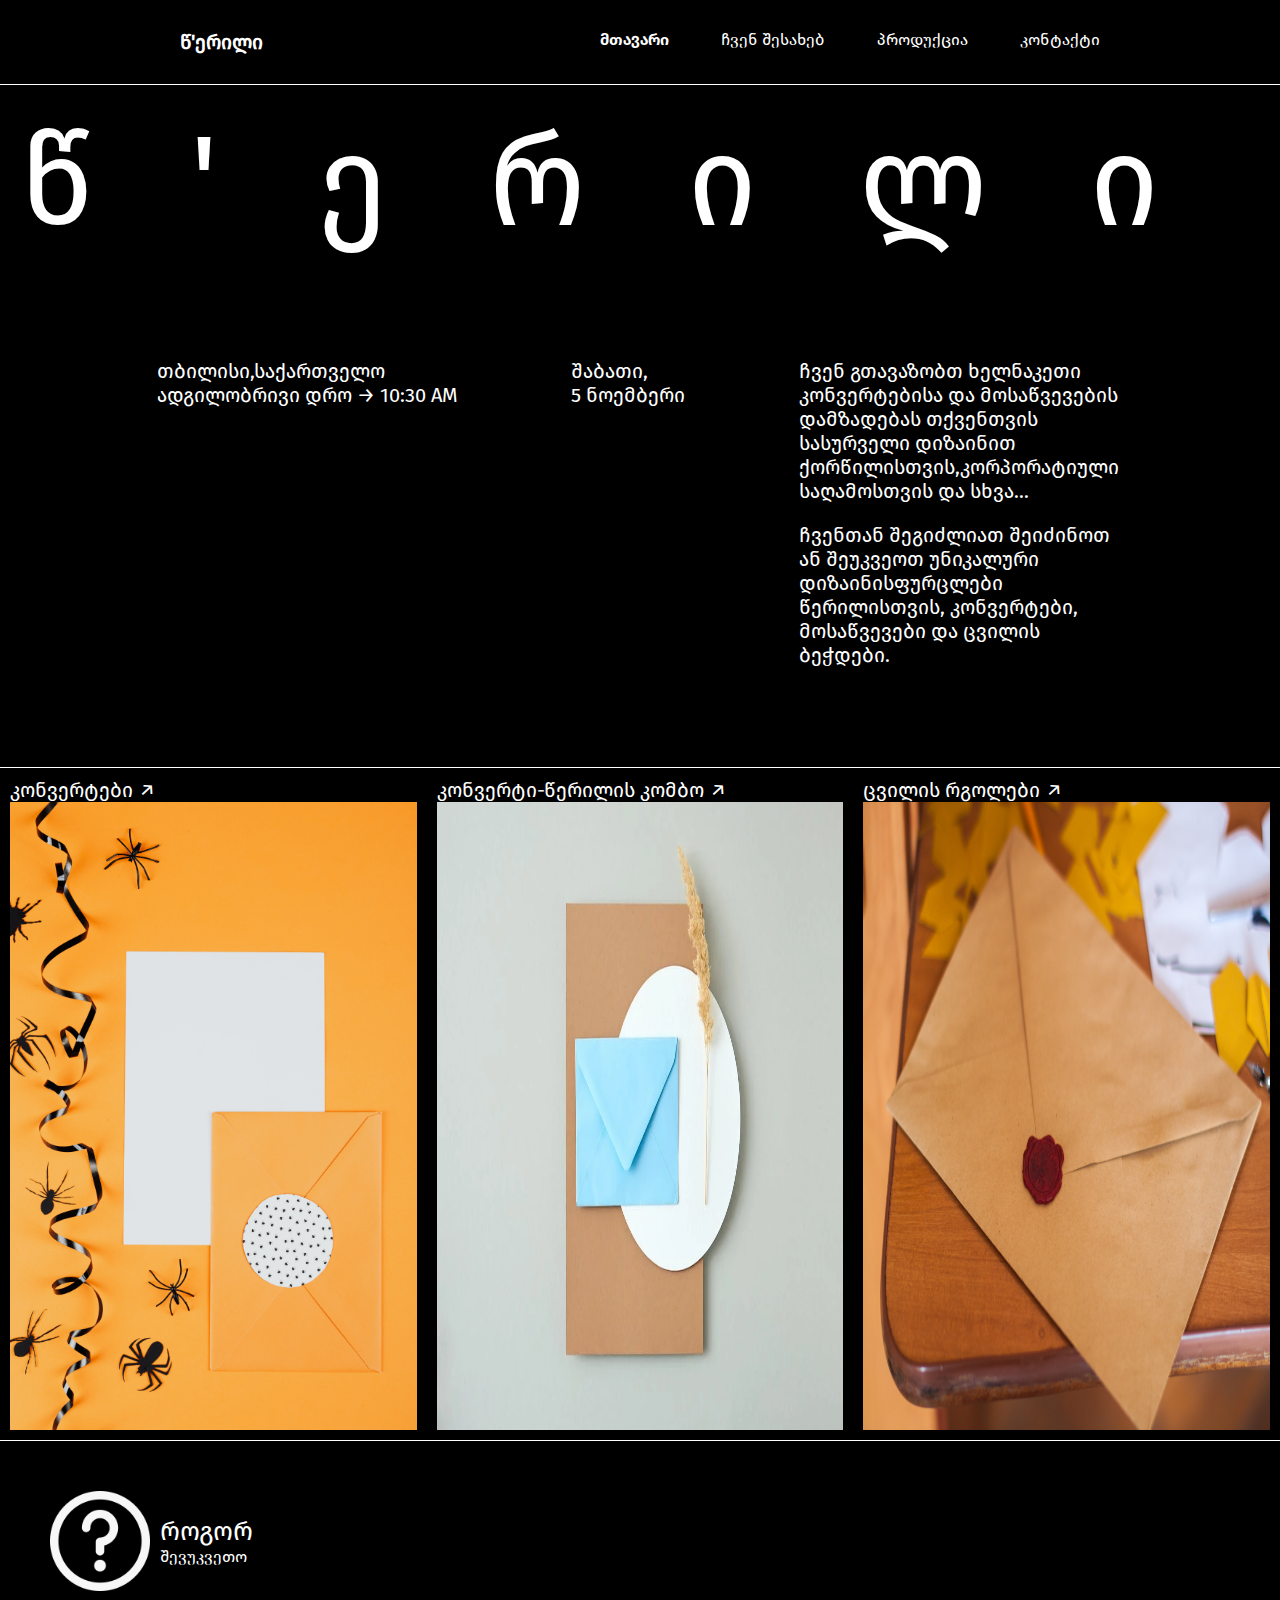
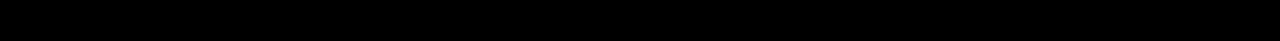
<file: index.html>
<!DOCTYPE html>
<html lang="ka">
  <head>
    <meta charset="UTF-8" />
    <meta http-equiv="X-UA-Compatible" content="IE=edge" />
    <meta name="viewport" content="width=device-width, initial-scale=1.0" />
    <link rel="stylesheet" href="style/style.css" />
    <title>წერილი</title>
  </head>
  <body>
    <header class="border">
      <h1>
        <a href="index.html"> წ<span>&#39;</span>ერილი </a>
      </h1>
      <nav class="navigacia">
        <ul>
          <li class="mtavari">
            <a href="index.html">მთავარი</a>
          </li>
          <li><a href="#">ჩვენ შესახებ</a></li>
          <li><a href="product.html">პროდუქცია</a></li>
          <li>
            <a href="">კონტაქტი</a>
            </li>
        </ul>
      </nav>
    </header>
    <main>
      <p class="tserili">წ<span>&#39;</span>ერილი</p>

      <div class="info-container border">
        <div class="location">
          <p>თბილისი<span>&#44;</span>საქართველო</p>
          <p>
            ადგილობრივი დრო <span>&#8594;</span>
            <span> 10<span>&#58;</span>30 AM </span>
          </p>
        </div>
        <div class="date">
          <p>შაბათი<span>&#44;</span></p>
          <p>5 ნოემბერი</p>
        </div>
        <div class="description">
          <p class="pirvelip">
            ჩვენ გთავაზობთ ხელნაკეთი კონვერტებისა და მოსაწვევების დამზადებას
            თქვენთვის სასურველი დიზაინით ქორწილისთვის,კორპორატიული საღამოსთვის
            და სხვა...
          </p>
          <p>
            ჩვენთან შეგიძლიათ შეიძინოთ ან შეუკვეოთ უნიკალური დიზაინისფურცლები
            წერილისთვის, კონვერტები, მოსაწვევები და ცვილის ბეჭდები.
          </p>
        </div>
      </div>

      <div class="product-container">
        <div class="product">
          <p>კონვერტები <span>&#8599;</span></p>

          <div class="product-img">
            <img src="img/1.jpg" alt="" />
          </div>
        </div>

        <div class="product">
          <p>
            კონვერტი<span>&#8208;</span>წერილის კომბო <span>&#8599</span>
          </p>

          <div class="product-img">
            <img class="img3" src="img/2.webp" alt="" />
          </div>
        </div>

        <div class="product">
          <p>ცვილის რგოლები <span>&#8599</span></p>

          <div class="product-img">
            <img class="img3" src="img/3.jpeg" alt="" />
          </div>
        </div>
      </div>
    </main>
    <footer>
    <div class="footer">
      <div class="footer-img">
        <img src="img/qm.png" alt="">
      </div>
      <div class="footer-p">
        <p><span>როგორ</span></p>
        <p>შევუკვეთო</p>
      </div>
    </div>
    </footer>
  </body>
</html>
</file>
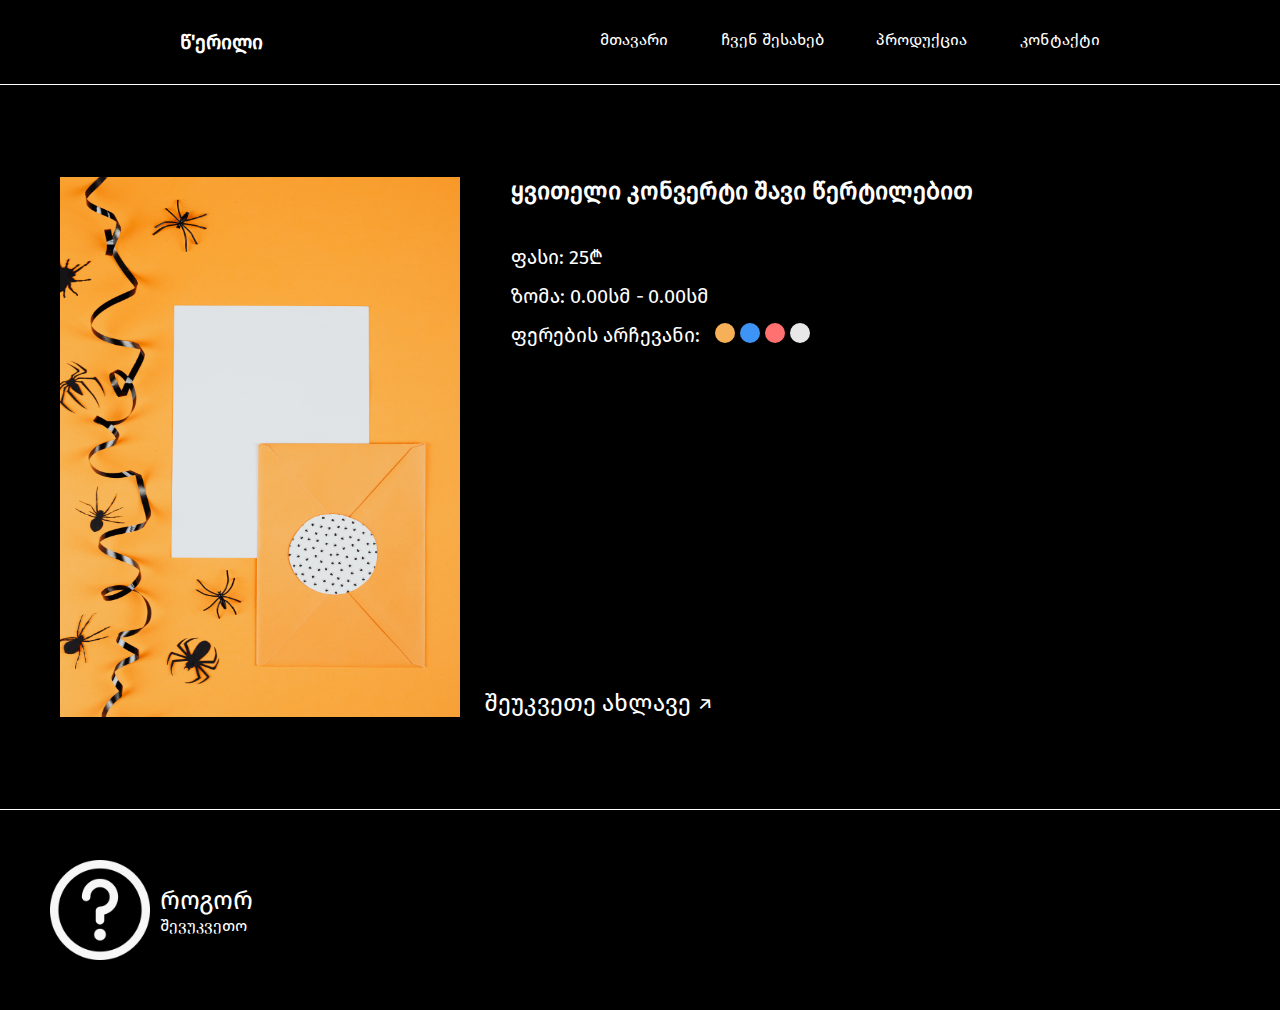
<file: innerpage.html>
<!DOCTYPE html>
<html lang="ka">
  <head>
    <meta charset="UTF-8" />
    <meta http-equiv="X-UA-Compatible" content="IE=edge" />
    <meta name="viewport" content="width=device-width, initial-scale=1.0" />
    <link rel="stylesheet" href="style/style.css" />
    <title>წერილი</title>
  </head>
  <body>
    <header class="border">
      <h1>
        <a href="index.html"> წ<span>&#39;</span>ერილი </a>
      </h1>
      <nav class="navigacia">
        <ul>
          <li>
            <a href="index.html">მთავარი</a>
          </li>
          <li><a href="#">ჩვენ შესახებ</a></li>
          <li><a href="product.html">პროდუქცია</a></li>
          <li>
            <a href="">კონტაქტი</a>
            </li>
        </ul>
      </nav>
    </header>
    <main class="inner-page-main">
      <div class="inner-page-surati">
        <img src="img/1.jpg" alt="letter">
      </div>
      <div class="order-details-box">


      <div class="order-details">
        <h2>ყვითელი კონვერტი შავი წერტილებით</h2>
        <p>ფასი<span>&#58;</span> 25₾</p>
        <p>ზომა<span>&#58;</span> 0.00სმ<span> &#8208; </span>0<span>&#46;</span>00სმ</p>
        <!-- <div class="ferebis-archevani"> -->
          <div class="color-box">
            <p>ფერების არჩევანი<span>&#58;</span></p>
            <div class="colors">
            <a href="#"><div class="feri1"></div></a>
            <a href="#"><div class="feri2"></div></a>
            <a href="#"><div class="feri3"></div></a>
            <a href="#"><div class="feri4"></div></a>
            
            </div>
            
          </div>
        </div>

          <p class="order-now">
            <a href="#">
            შეუკვეთე ახლავე<small>
              <span>&#8599;</span>
            </small></a>
             
          </p>
        </div>
        

      </div>
    </main>
    <footer>
    <div class="footer">
      <div class="footer-img">
        <img src="img/qm.png" alt="">
      </div>
      <div class="footer-p">
        <p><span>როგორ</span></p>
        <p>შევუკვეთო</p>
      </div>
    </div>
    </footer>
  </body>
</html>
</file>
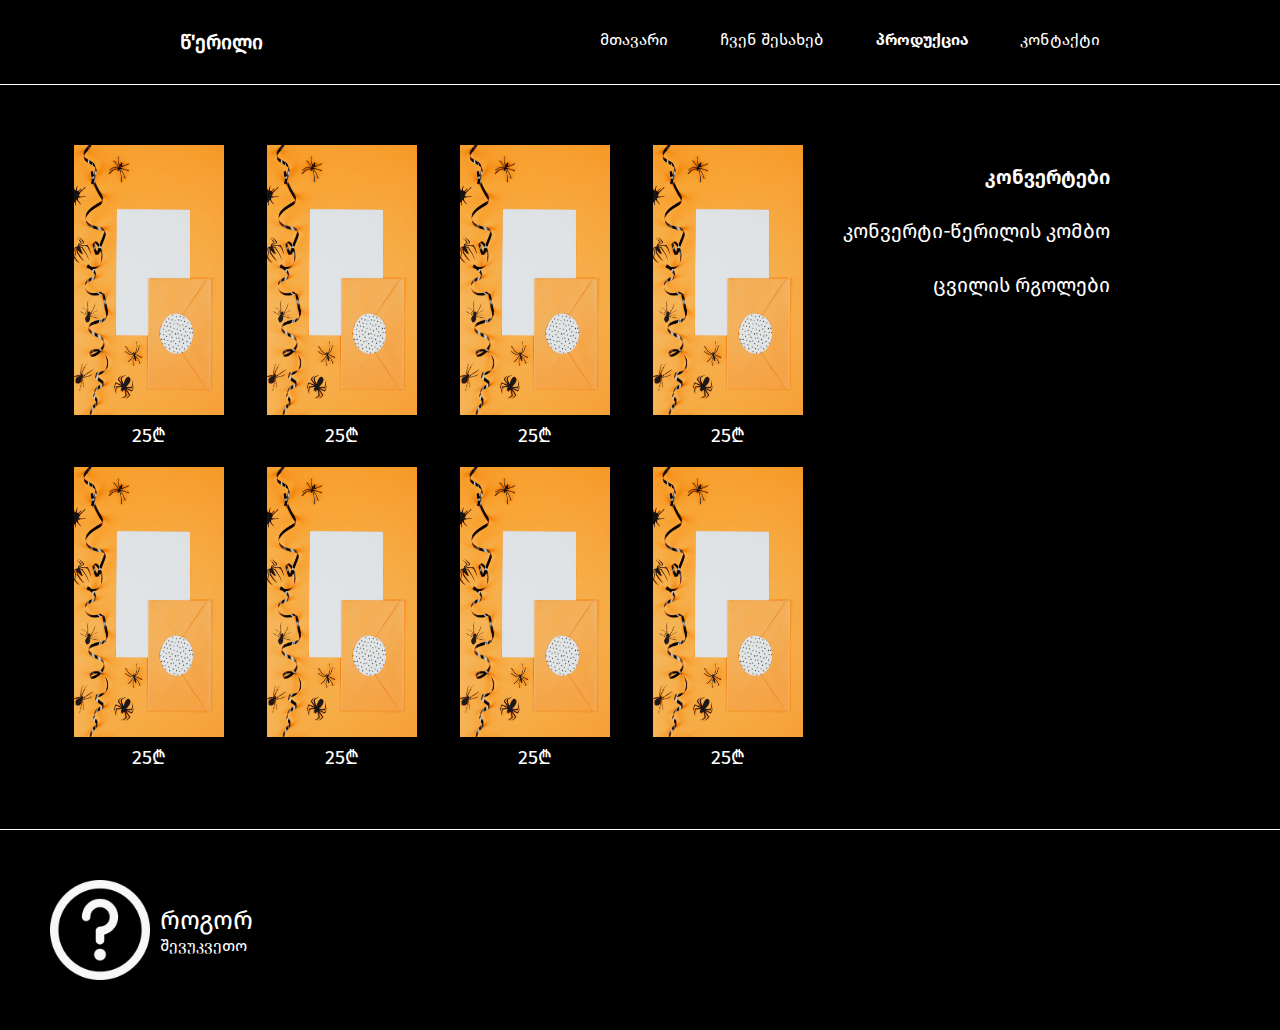
<file: product.html>
<!DOCTYPE html>
<html lang="ka">
  <head>
    <meta charset="UTF-8" />
    <meta http-equiv="X-UA-Compatible" content="IE=edge" />
    <meta name="viewport" content="width=device-width, initial-scale=1.0" />
    <link rel="stylesheet" href="style/style.css" />
    <title>წერილი</title>
  </head>
  <body>
    <header class="border">
      <h1>
        <a href="index.html"> წ<span>&#39;</span>ერილი </a>
      </h1>
      <nav class="navigacia">
        <ul>
          <li>
            <a href="index.html">მთავარი</a>
          </li>
          <li><a href="#">ჩვენ შესახებ</a></li>
          <li class="produqcia"><a href="product.html">პროდუქცია</a></li>
          <li>
            <a href="">კონტაქტი</a>
            </li>
        </ul>
      </nav>
    </header>
    <main class="productpage">


      <div class="konvertebi-container">
        <div class="product-box">
          <div class="surati">
            <img src="img/1.jpg" alt="">
          </div>
          <p class="price">25₾</p>
        </div>

        <div class="product-box">
          <div class="surati">
            <img src="img/1.jpg" alt="">
          </div>
          <p class="price">25₾</p>
        </div>

        <div class="product-box">
          <div class="surati">
            <img src="img/1.jpg" alt="">
          </div>
          <p class="price">25₾</p>
        </div>

        <div class="product-box">
          <div class="surati">
            <img src="img/1.jpg" alt="">
          </div>
          <p class="price">25₾</p>
        </div>

        <div class="product-box">
          <div class="surati">
            <img src="img/1.jpg" alt="">
          </div>
          <p class="price">25₾</p>
        </div>

        <div class="product-box">
          <div class="surati">
            <img src="img/1.jpg" alt="">
          </div>
          <p class="price">25₾</p>
        </div>

        <div class="product-box">
          <div class="surati">
            <img src="img/1.jpg" alt="">
          </div>
          <p class="price">25₾</p>
        </div>

        <div class="product-box">
          <div class="surati">
            <img src="img/1.jpg" alt="">
          </div>
          <p class="price">25₾</p>
        </div>
      </div>
<!-- აღწერა------------------ -->
      <div class="product-description">
        <p>
          <a class="konvertebi" href="innerpage.html">კონვერტები</a>
          </p>
        <p>
          <a href="#">
          კონვერტი<span>&#8208;</span>წერილის კომბო</a>
        </p>
        <p>
          <a href="#">
          ცვილის რგოლები</a>
        </p>
      </div>
    </main>
    <footer>
      <div class="footer">
        <div class="footer-img">
          <img src="img/qm.png" alt="" />
        </div>
        <div class="footer-p">
          <p><span>როგორ</span></p>
          <p>შევუკვეთო</p>
        </div>
      </div>
    </footer>
  </body>
</html>
</file>
<file: style/style.css>
* {
  margin: 0;
  padding: 0;
  list-style-type: none;
  text-decoration: none;
  box-sizing: border-box;
  color: #ffffff;
}

@font-face {
  font-family: firago-regular;
  src: url(../fonts/FiraGO-Regular.ttf);
}
@font-face {
  font-family: firago-semibold;
  src: url(../fonts/FiraGO-SemiBold.ttf);
}

.tserili{
  font-family: firago-regular;
}


body {
  background-color: #000000;
    font-family: firago-regular;

}

 h1, .info-container p, .product-container p
 , .product-box .price, 
 .product-description p, .order-details p
 {
  font-size:20px;
}

nav .mtavari, .navigacia .produqcia,
.product-description .konvertebi {
  font-family: firago-semibold;
}


header nav{
  font-size:16px;
}



.order-details h2, .order-now{
font-size: 24px;
}

header {
  /* background-color: rgb(111, 0, 255); */
  display: flex;
  /* justify-content: space-around; */
  justify-content: space-between;
  padding: 30px;
 
}

.border{
  border-bottom: 1px solid #ffffff;
}

h1 {
  margin-left: 150px;
}

.navigacia {
  margin-right: 150px;
}

ul {
  width: 500px;
  display: flex;
  justify-content: space-between;
}

.tserili {
  font-size: 128px;
  letter-spacing: 100px;
  text-align: center;
  margin-top: 20px;
}

.info-container {
  /* background-color: brown; */
  display: flex;
  justify-content: space-around;
  padding: 100px;
}

.description {
  width: 30%;
  align-items: center;
}
.pirvelip {
  margin-bottom: 20px;
}

.product-container {
  display: flex;
  justify-content: space-between;
}

.product {
  width: 464px;
  margin: 10px;
}

.product-img {
  height: 628px;
  overflow: hidden;
}
.product-img img {
  width: 100%;
  height: 100%;
}

.product-img .img3 {
  transform: rotate(360deg);
}

footer {
  height: 200px;
  /* background-color: chartreuse; */
  border-top: 1px solid #ffffff;
}

.footer {
  display: flex;
  padding: 50px;
  align-items: center;
}

.footer-img {
  width: 100px;
  height: 100px;
}

.footer-img img {
  width: 100%;
  height: 100%;
}

.footer-p {
  padding: 10px;
}

.footer-p span {
  font-size: 26px;
}

/* -------------product page */


.productpage {
  display: flex;
  width: 90%;
  margin: 50px auto;
}
  /* padding: 50px; */

.konvertebi-container {
  width: 65%;
  display: flex;
  justify-content: space-between;
  flex-wrap: wrap;
}

.product-box {
 margin: 10px;
  width: 20%;
  /* background-color: blueviolet; */
}

.surati{
width: 100%;
height: 270px;
overflow: hidden;
}

.surati img {
  width: 100%;
  height: 100%;
}

.price{
text-align: center;
margin-top: 8px;
}

.product-description {
  text-align: end;
}

.product-description p {
  margin: 30px;
}


/* ---------mesame gverdis stilebi */

.inner-page-main{
  display: flex;
  padding: 92px 0 92px 60px;

}

.inner-page-surati{
  width: 400px;
  height:540px;
  overflow: hidden;
  
}
.inner-page-surati img{
  width: 100%;
  height: 100%;
}

.order-details-box{
  /* background-color: rgb(81, 254, 81); */
  width: 500px;
  height: 540px;
  display: flex;
  flex-direction: column;
  justify-content: space-between;
  margin-left: 24px;
}

.order-details{
  margin-left: 27px;
}

.order-details h2{
    margin-bottom: 40px;
}

.order-details p{
  margin-bottom: 15px;
}

.color-box{
  display: flex;
}

.color-box p{
  margin-right: 10px;
}

.colors{
  display: flex;
}

.feri1 , .feri2 , .feri3 , .feri4{
  width: 20px;
  height: 20px;
  background-color: #F6B058;
  border-radius: 30px;
  margin-left: 5px;
}

.feri2{
  background-color: #3E93F6;

}
.feri3{
  background-color: #FF7070;

}
.feri4{
  background-color: #E8E8E8;
}

.navigacia a:active{
  font-weight: 900;
}
</file>
